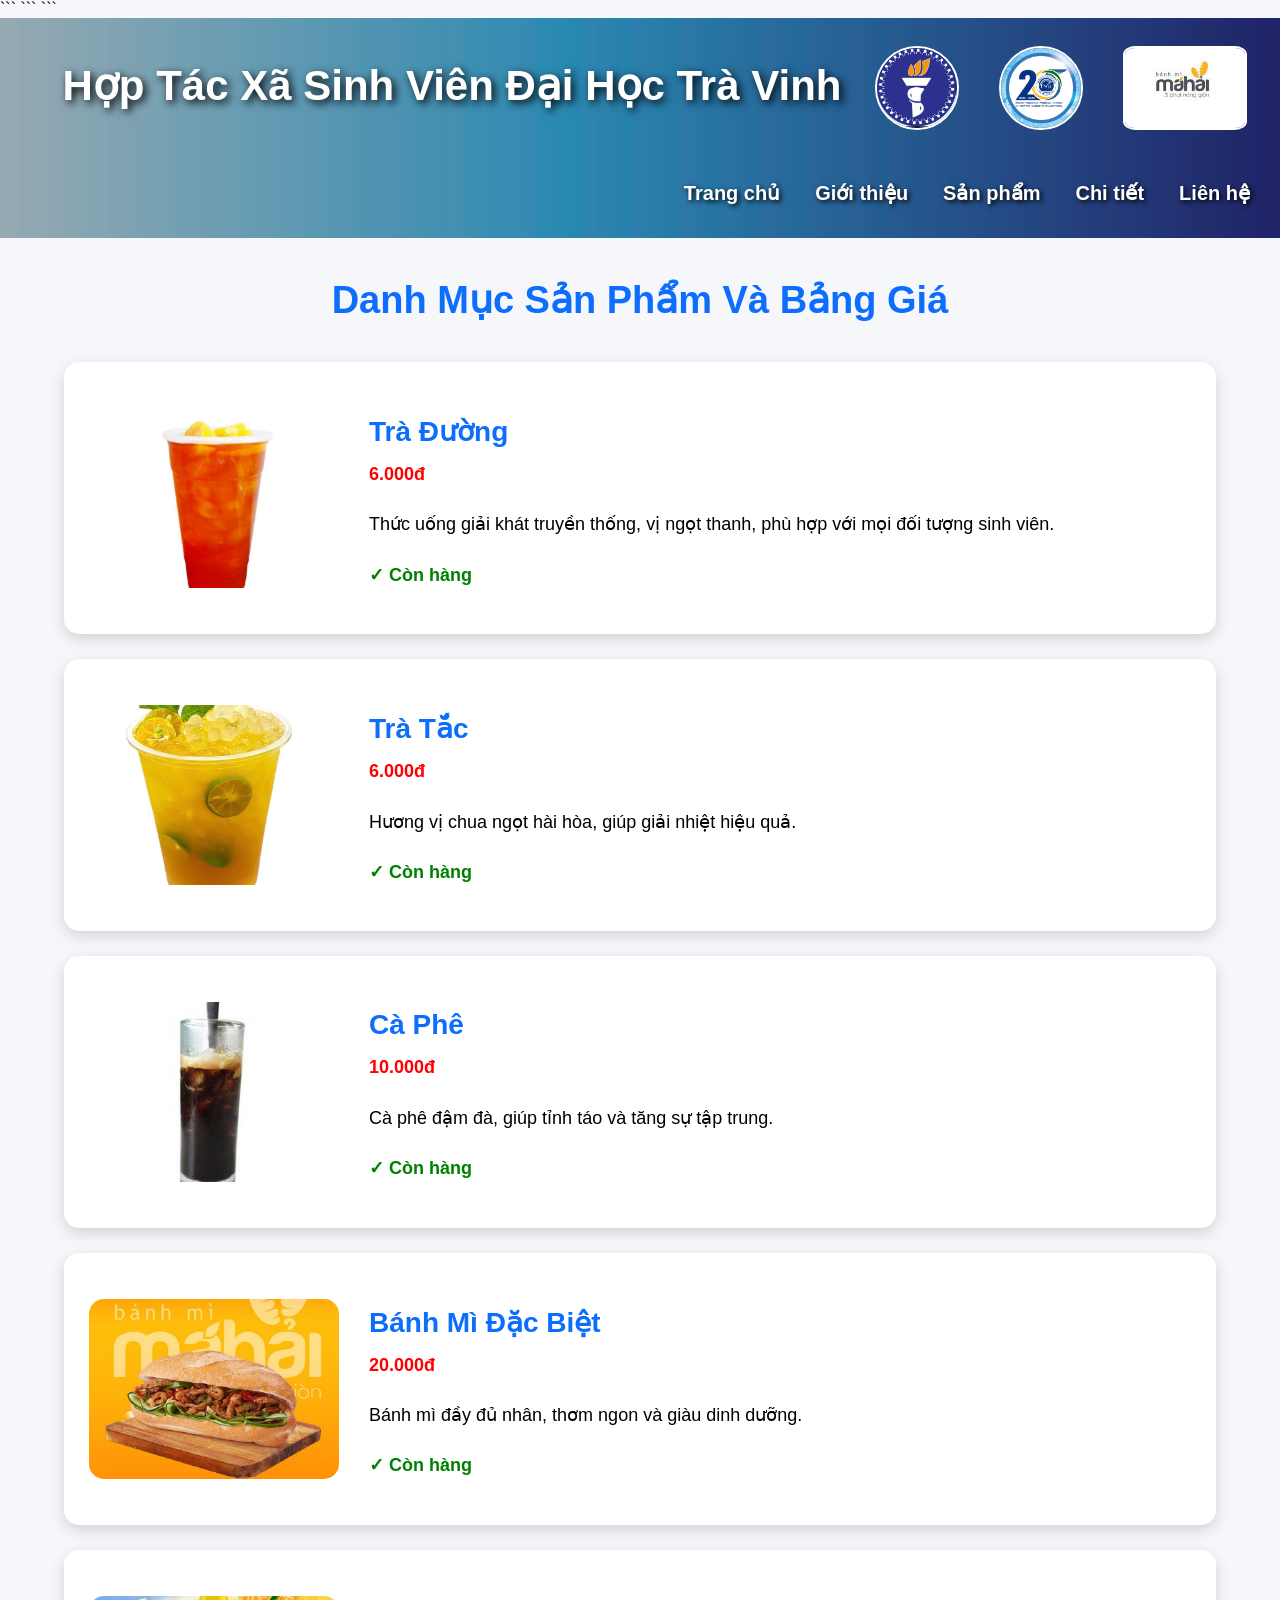
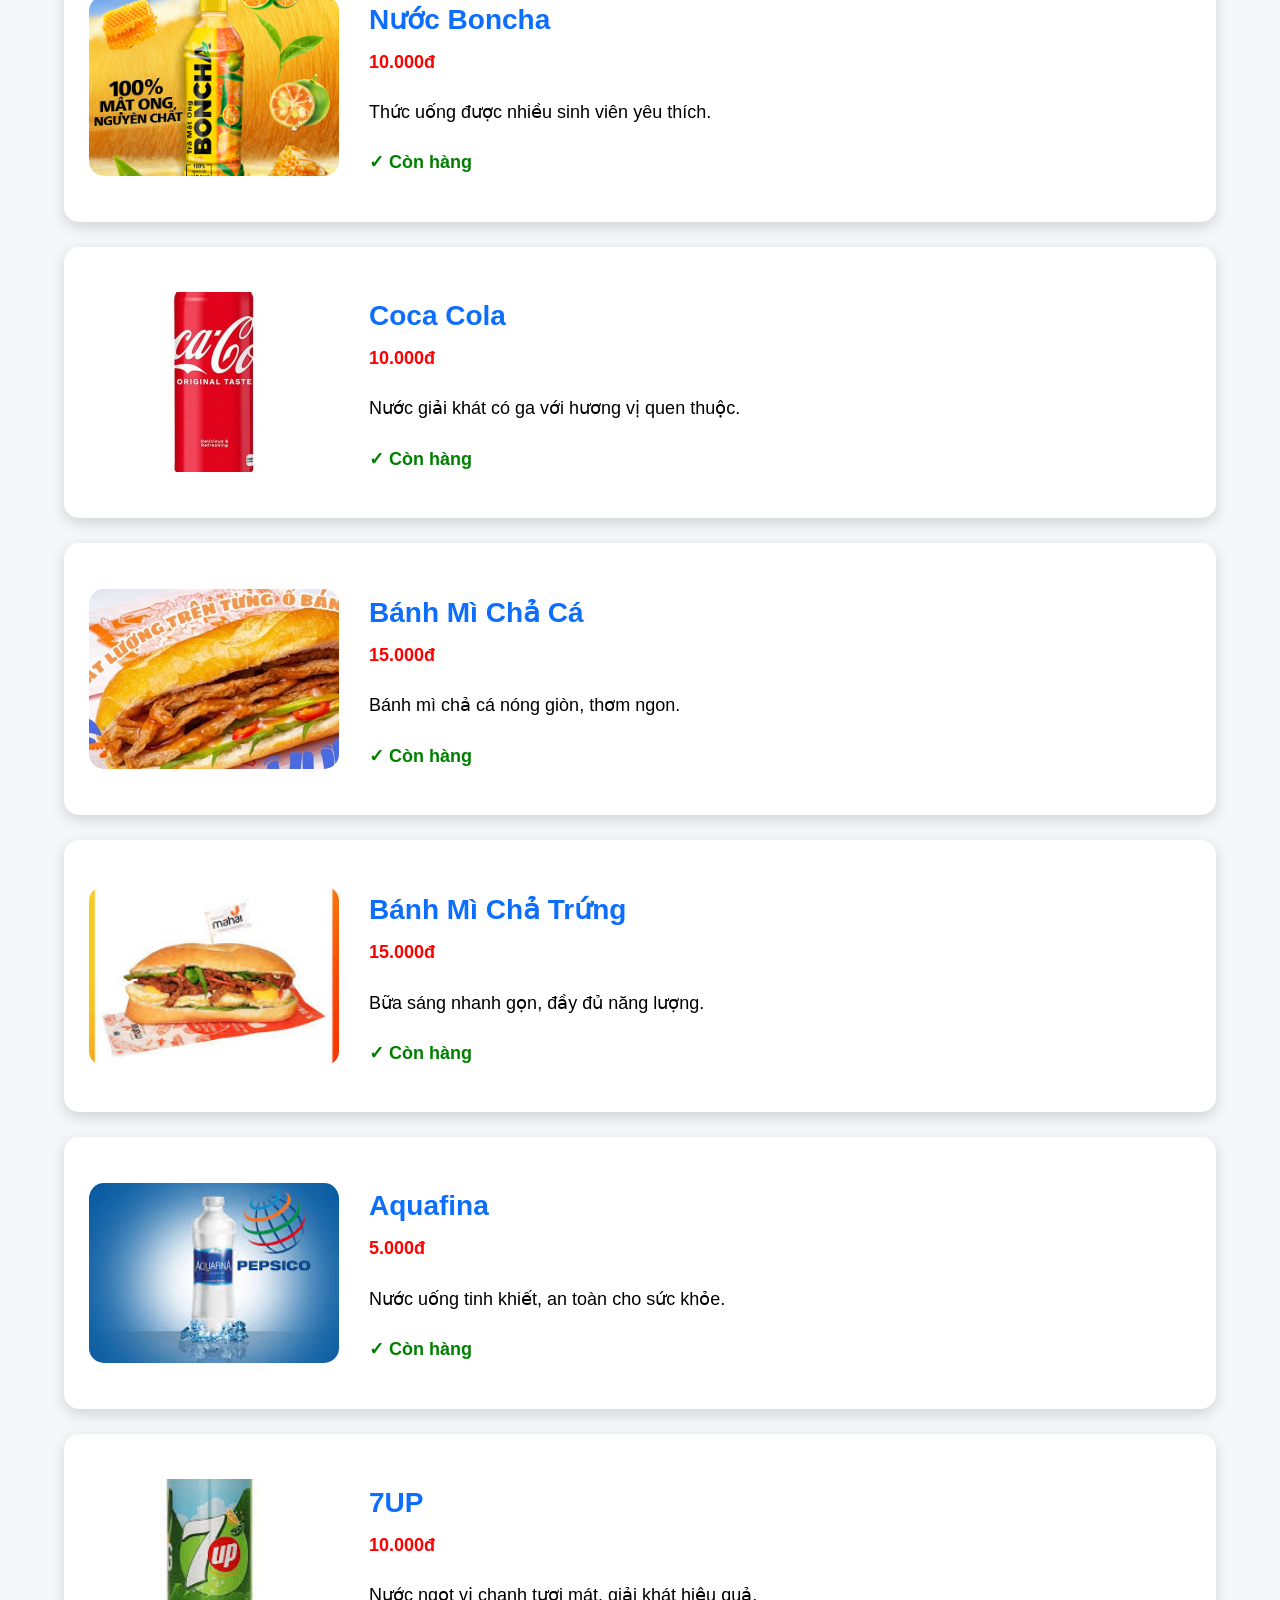
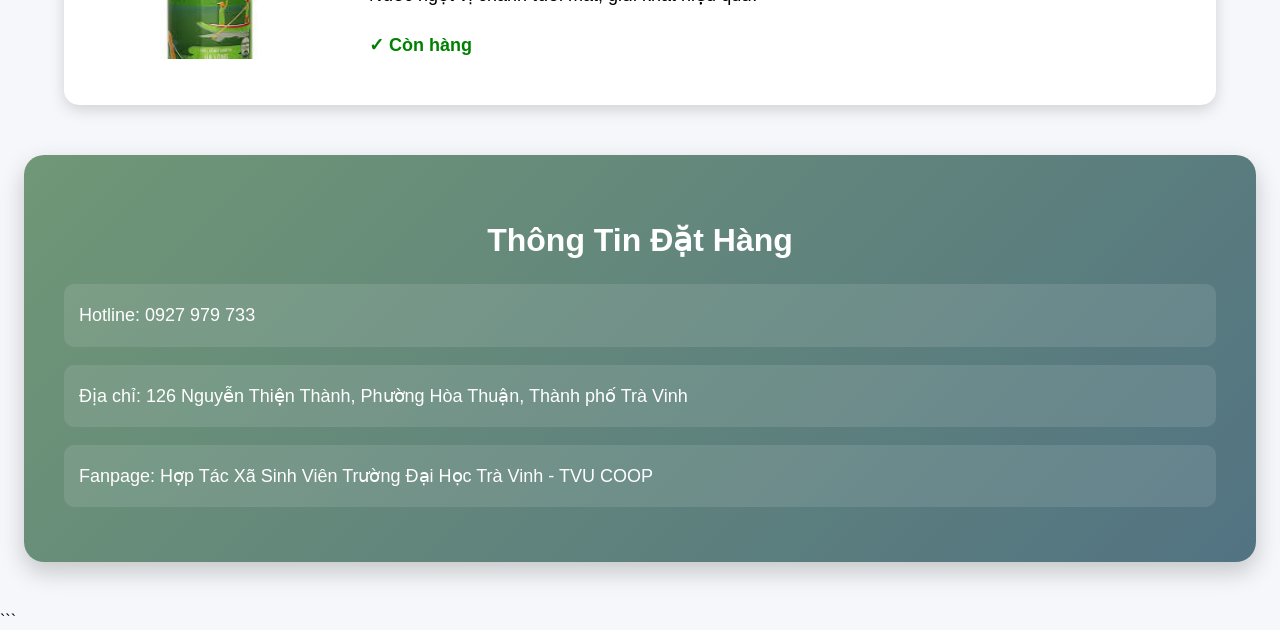
<file: html/chi-tiet.html>
<!DOCTYPE html>

<html lang="vi">

<head>
    <meta charset="UTF-8">
    <meta name="viewport" content="width=device-width, initial-scale=1.0">
    <title>Chi Tiết Sản Phẩm</title>

```
<link rel="stylesheet" href="../css/stylechitiet.css">
```

</head>

<body>

```
<!-- Banner -->

<div class="banner">

    <div class="noidung">

        <table>
            <tr>

                <td>
                    <h1>Hợp Tác Xã Sinh Viên Đại Học Trà Vinh</h1>
                </td>

                <td width="120">
                    <img src="../assets/logohtx.jpg" alt="" class="logo1">
                </td>

                <td width="120">
                    <img src="../assets/logotvu.jpg" alt="" class="logo2">
                </td>
                 <td width="120">
                    <img src="../assets/logomahai.jpg" alt="" class="logo3">
                </td>


            </tr>
        </table>

        <nav class="thumuc">
            <a href="../index.html">Trang chủ</a>
            <a href="gioi-thieu.html">Giới thiệu</a>
            <a href="san-pham.html">Sản phẩm</a>
            <a href="chi-tiet.html">Chi tiết</a>
            <a href="lien-he.html">Liên hệ</a>
        </nav>

    </div>

</div>

<!-- Nội dung -->

<div class="chitiet">

    <h2>Danh Mục Sản Phẩm Và Bảng Giá</h2>

    <!-- Trà đường -->

    <div class="card-chitiet">

        <img src="../assets/traduong.jpg" alt="">

        <div class="thongtin">

            <h3>Trà Đường</h3>

            <p class="gia">6.000đ</p>

            <p>
                Thức uống giải khát truyền thống, vị ngọt thanh,
                phù hợp với mọi đối tượng sinh viên.
            </p>

            <p class="trangthai">✓ Còn hàng</p>

        </div>

    </div>

    <!-- Trà tắc -->

    <div class="card-chitiet">

        <img src="../assets/tratac.jpg" alt="">

        <div class="thongtin">

            <h3>Trà Tắc</h3>

            <p class="gia">6.000đ</p>

            <p>
                Hương vị chua ngọt hài hòa, giúp giải nhiệt hiệu quả.
            </p>

            <p class="trangthai">✓ Còn hàng</p>

        </div>

    </div>

    <!-- Cà phê -->

    <div class="card-chitiet">

        <img src="../assets/cafe.jpg" alt="">

        <div class="thongtin">

            <h3>Cà Phê</h3>

            <p class="gia">10.000đ</p>

            <p>
                Cà phê đậm đà, giúp tỉnh táo và tăng sự tập trung.
            </p>

            <p class="trangthai">✓ Còn hàng</p>

        </div>

    </div>

    <!-- Bánh mì đặc biệt -->

    <div class="card-chitiet">

        <img src="../assets/banhmidatbiet.jpg" alt="">

        <div class="thongtin">

            <h3>Bánh Mì Đặc Biệt</h3>

            <p class="gia">20.000đ</p>

            <p>
                Bánh mì đầy đủ nhân, thơm ngon và giàu dinh dưỡng.
            </p>

            <p class="trangthai">✓ Còn hàng</p>

        </div>

    </div>

    <!-- Boncha -->

    <div class="card-chitiet">

        <img src="../assets/boncha.png" alt="">

        <div class="thongtin">

            <h3>Nước Boncha</h3>

            <p class="gia">10.000đ</p>

            <p>
                Thức uống được nhiều sinh viên yêu thích.
            </p>

            <p class="trangthai">✓ Còn hàng</p>

        </div>

    </div>

    <!-- Coca -->

    <div class="card-chitiet">

        <img src="../assets/cocacola.jpg" alt="">

        <div class="thongtin">

            <h3>Coca Cola</h3>

            <p class="gia">10.000đ</p>

            <p>
                Nước giải khát có ga với hương vị quen thuộc.
            </p>

            <p class="trangthai">✓ Còn hàng</p>

        </div>

    </div>

    <!-- Bánh mì chả cá -->

    <div class="card-chitiet">

        <img src="../assets/banhmichaca.jpg" alt="">

        <div class="thongtin">

            <h3>Bánh Mì Chả Cá</h3>

            <p class="gia">15.000đ</p>

            <p>
                Bánh mì chả cá nóng giòn, thơm ngon.
            </p>

            <p class="trangthai">✓ Còn hàng</p>

        </div>

    </div>

    <!-- Bánh mì chả trứng -->

    <div class="card-chitiet">

        <img src="../assets/banhmichatrung.jpg" alt="">

        <div class="thongtin">

            <h3>Bánh Mì Chả Trứng</h3>

            <p class="gia">15.000đ</p>

            <p>
                Bữa sáng nhanh gọn, đầy đủ năng lượng.
            </p>

            <p class="trangthai">✓ Còn hàng</p>

        </div>

    </div>

    <!-- Aquafina -->

    <div class="card-chitiet">

        <img src="../assets/aquafina.jpg" alt="">

        <div class="thongtin">

            <h3>Aquafina</h3>

            <p class="gia">5.000đ</p>

            <p>
                Nước uống tinh khiết, an toàn cho sức khỏe.
            </p>

            <p class="trangthai">✓ Còn hàng</p>

        </div>

    </div>

    <!-- 7up -->

    <div class="card-chitiet">

        <img src="../assets/7up.jpg" alt="">

        <div class="thongtin">

            <h3>7UP</h3>

            <p class="gia">10.000đ</p>

            <p>
                Nước ngọt vị chanh tươi mát, giải khát hiệu quả.
            </p>

            <p class="trangthai">✓ Còn hàng</p>

        </div>

    </div>

</div>

<!-- Liên hệ đặt hàng -->

<div class="dat-hang">

    <h2>Thông Tin Đặt Hàng</h2>

    <p>Hotline: 0927 979 733 </p>

    <p>
         Địa chỉ: 126 Nguyễn Thiện Thành,
        Phường Hòa Thuận,
        Thành phố Trà Vinh
    </p>

    <p>
         Fanpage: Hợp Tác Xã Sinh Viên Trường Đại Học Trà Vinh - TVU COOP
    </p>

</div>
```

</body>

</html>
</file>
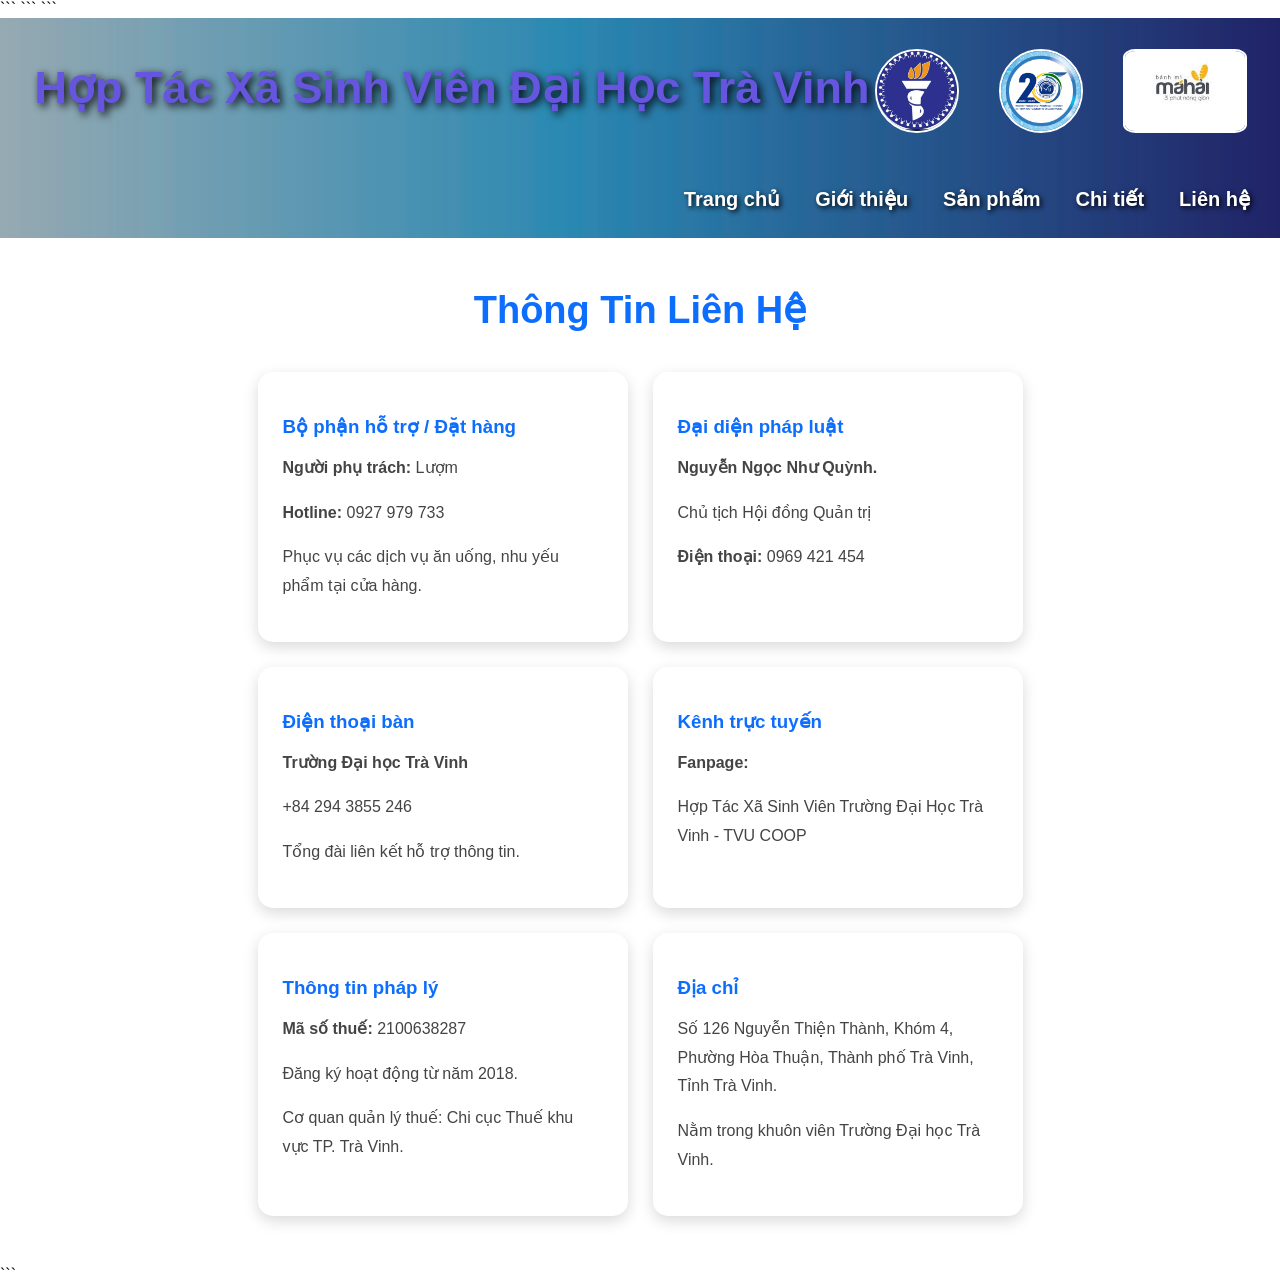
<file: html/lien-he.html>
<!DOCTYPE html>

<html lang="vi">

<head>
    <meta charset="UTF-8">
    <meta name="viewport" content="width=device-width, initial-scale=1.0">
    <title>Liên Hệ - HTX Sinh viên TVU</title>

```
<link rel="stylesheet" href="../css/stylelienhe.css">
```

</head>

<body>

```
<!-- Banner -->
<div class="banner">

    <div class="noidung">

        <table>
            <tr>
                <td>
                    <h1>Hợp Tác Xã Sinh Viên Đại Học Trà Vinh</h1>
                </td>

                <td width="120">
                    <img src="../assets/logohtx.jpg" alt="" class="logo1">
                </td>

                <td width="120">
                    <img src="../assets/logotvu.jpg" alt="" class="logo2">
                </td>
                 <td width="120">
                        <img src="../assets/logomahai.jpg" alt="Logo HTX" class="logo3">
                </td>
            </tr>
        </table>

        <nav class="thumuc">
            <a href="../index.html">Trang chủ</a>
            <a href="gioi-thieu.html">Giới thiệu</a>
            <a href="san-pham.html">Sản phẩm</a>
             <a href="chi-tiet.html">Chi tiết </a>
            <a href="lien-he.html">Liên hệ</a>
        </nav>

    </div>

</div>

<!-- Nội dung liên hệ -->

<div class="lienhe">

    <h2>Thông Tin Liên Hệ</h2>

    <div class="box-container">

        <div class="box">
            <h3>Bộ phận hỗ trợ / Đặt hàng</h3>
            <p><b>Người phụ trách:</b> Lượm</p>
            <p><b>Hotline:</b> 0927 979 733</p>
            <p>Phục vụ các dịch vụ ăn uống, nhu yếu phẩm tại cửa hàng.</p>
        </div>

        <div class="box">
            <h3>Đại diện pháp luật</h3>
            <p><b>Nguyễn Ngọc Như Quỳnh.</b></p>
            <p>Chủ tịch Hội đồng Quản trị</p>
            <p><b>Điện thoại:</b> 0969 421 454</p>
        </div>

        <div class="box">
            <h3> Điện thoại bàn</h3>
            <p><b>Trường Đại học Trà Vinh</b></p>
            <p>+84 294 3855 246</p>
            <p>Tổng đài liên kết hỗ trợ thông tin.</p>
        </div>

        <div class="box">
            <h3> Kênh trực tuyến</h3>
            <p><b>Fanpage:</b></p>
            <p>Hợp Tác Xã Sinh Viên Trường Đại Học Trà Vinh - TVU COOP</p>
        </div>

        <div class="box">
            <h3> Thông tin pháp lý</h3>
            <p><b>Mã số thuế:</b> 2100638287</p>
            <p>Đăng ký hoạt động từ năm 2018.</p>
            <p>Cơ quan quản lý thuế: Chi cục Thuế khu vực TP. Trà Vinh.</p>
        </div>

        <div class="box">
            <h3> Địa chỉ</h3>
            <p>
                Số 126 Nguyễn Thiện Thành,
                Khóm 4, Phường Hòa Thuận,
                Thành phố Trà Vinh,
                Tỉnh Trà Vinh.
            </p>
            <p>Nằm trong khuôn viên Trường Đại học Trà Vinh.</p>
        </div>

    </div>

</div>
```

</body>

</html>
</file>
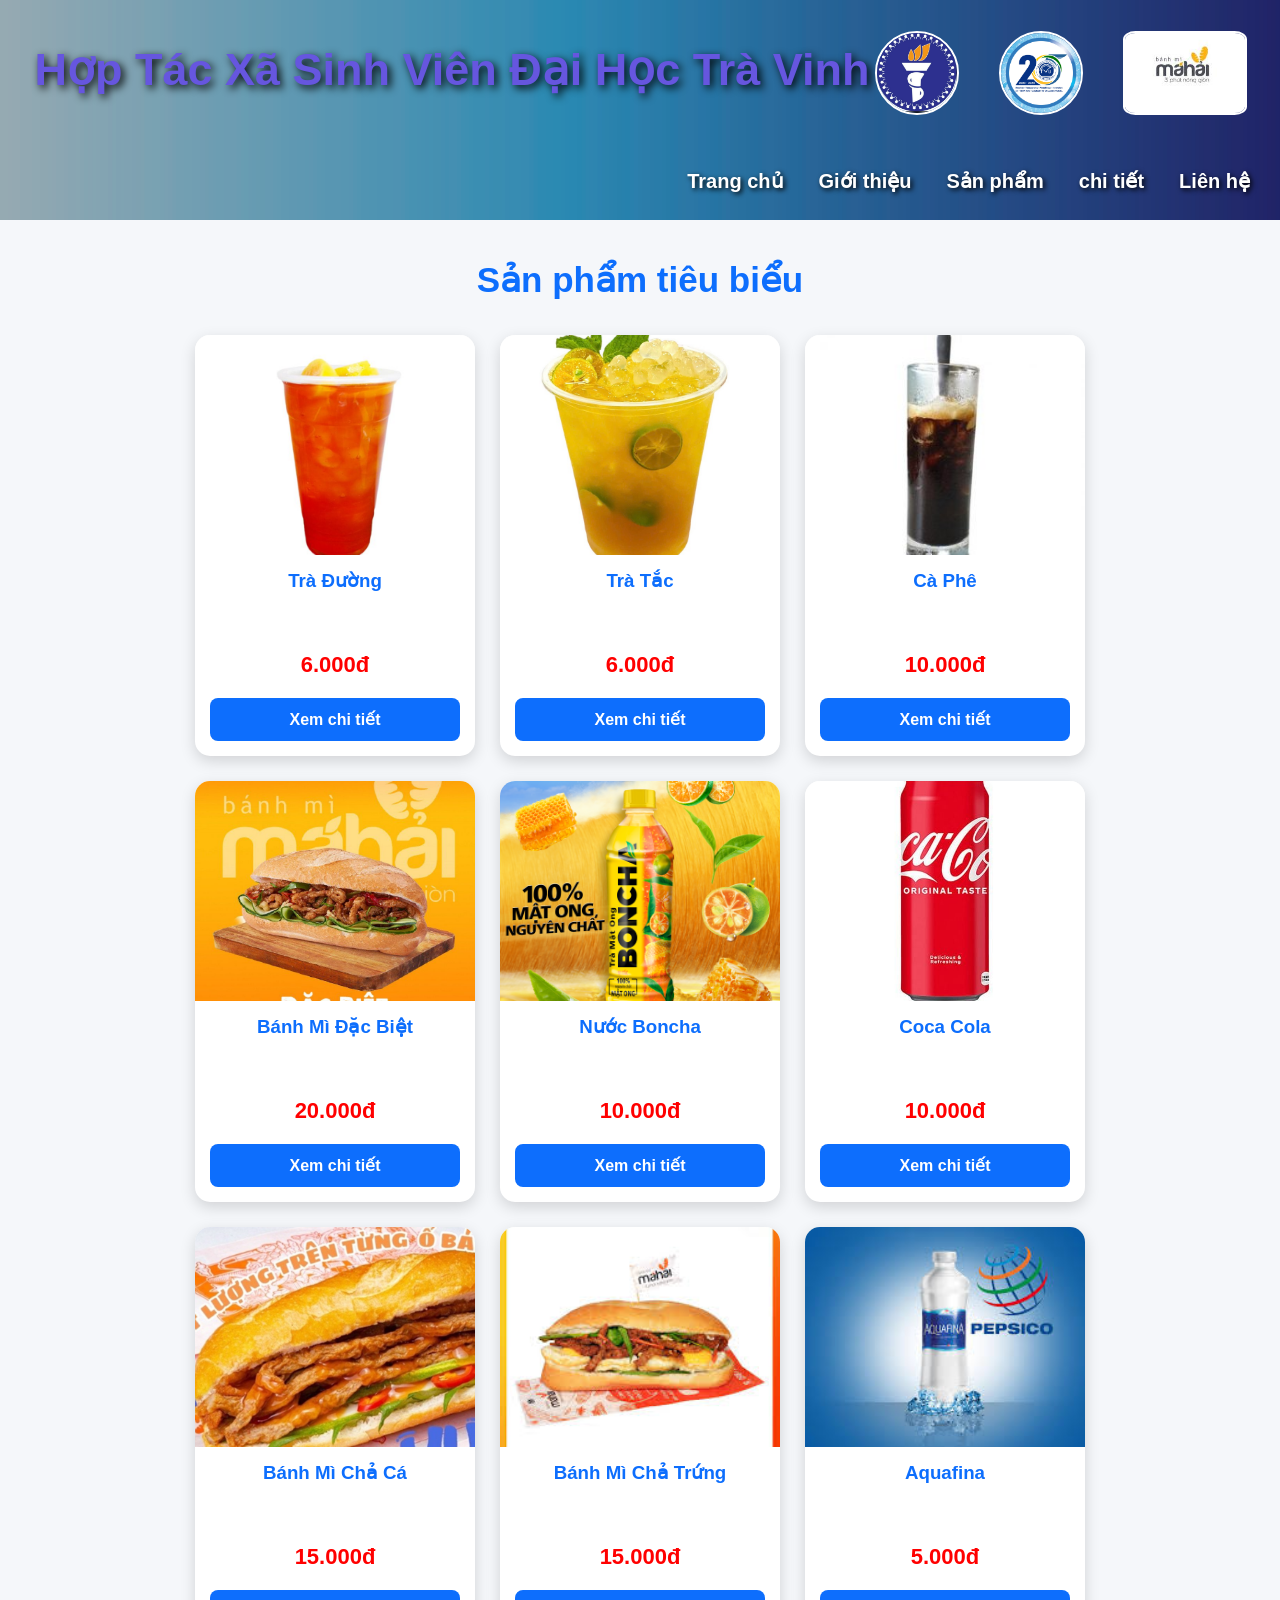
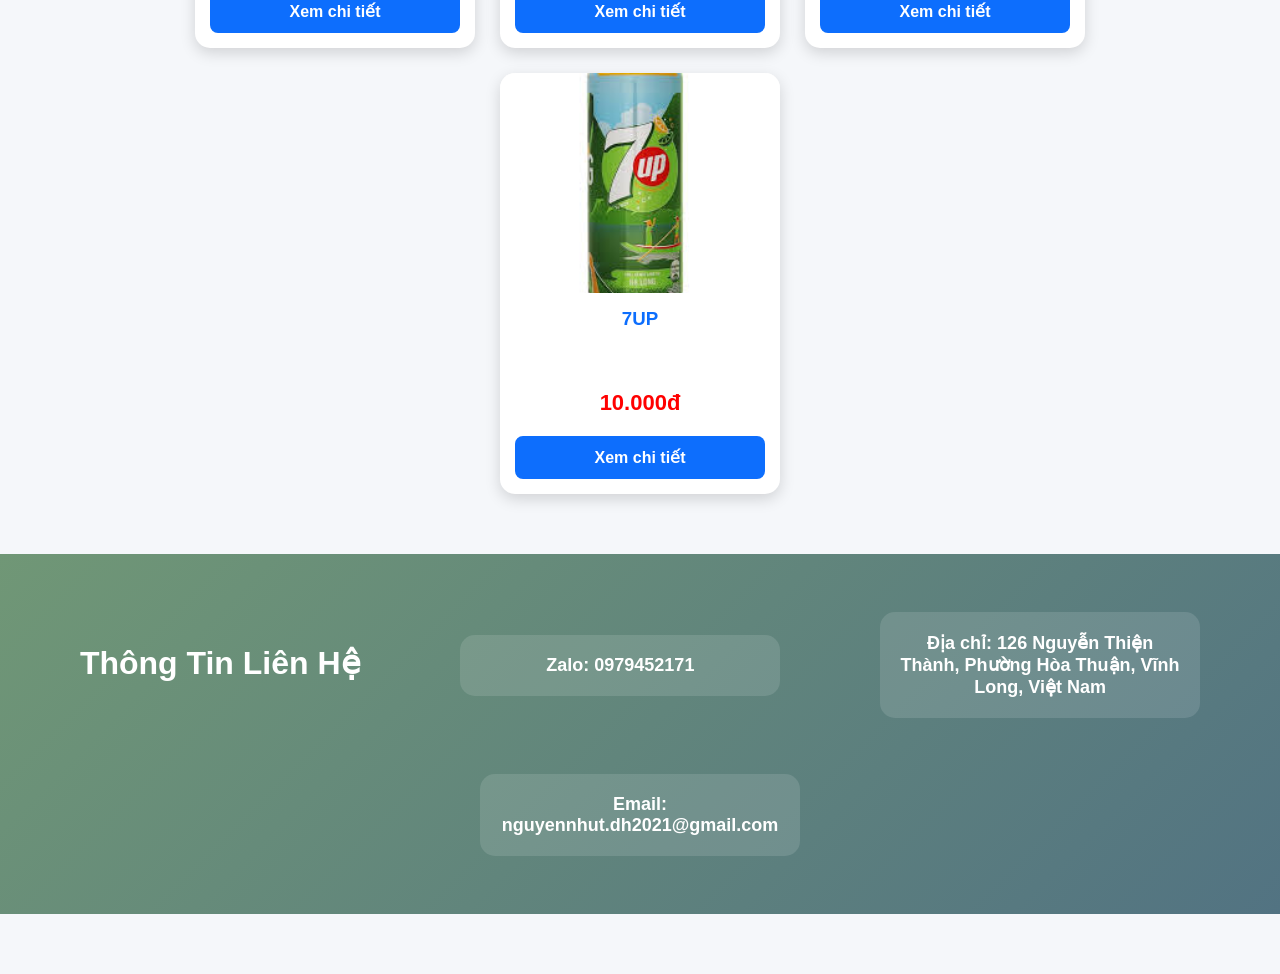
<file: html/san-pham.html>
<!DOCTYPE html>
<html lang="vi">

<head>
    <meta charset="UTF-8">
    <meta name="viewport" content="width=device-width, initial-scale=1.0">
    <title>Sản phẩm - HTX Sinh viên TVU</title>

    <link rel="stylesheet" href="../css/stylesanpham.css">
</head>

<body>

    <!-- Banner -->
    <div class="banner">

        <div class="noidung">

            <table>
                <tr>

                    <td>
                        <h1>Hợp Tác Xã Sinh Viên Đại Học Trà Vinh</h1>
                    </td>

                    <td width="120">
                        <img src="../assets/logohtx.jpg" alt="" class="logo1">
                    </td>

                    <td width="120">
                        <img src="../assets/logotvu.jpg" alt="" class="logo2">
                    </td>
                     <td width="120">
                        <img src="../assets/logomahai.jpg" alt="Logo HTX" class="logo3">
                    </td>
                </tr>
            </table>

            <nav class="thumuc">
                <a href="../index.html">Trang chủ</a>
                <a href="gioi-thieu.html">Giới thiệu</a>
                <a href="san-pham.html">Sản phẩm</a>
                <a href="chi-tiet.html">chi tiết</a>
                <a href="lien-he.html">Liên hệ</a>
            </nav>

        </div>

    </div>

    <!-- Sản phẩm -->

    <div class="sanpham">

        <h2>Sản phẩm tiêu biểu</h2>

        <div class="card-container">

            <!-- Trà Đường -->
            <div class="card">
                <img src="../assets/traduong.jpg" alt="">
                <h3>Trà Đường</h3>
                <p class="gia">6.000đ</p>

                <button onclick="hienChiTiet(
                'Trà Đường',
                '6.000đ',
                'Trà đường là thức uống giải khát truyền thống được nhiều sinh viên yêu thích.'
                )">
                    Xem chi tiết
                </button>
            </div>

            <!-- Trà Tắc -->
            <div class="card">
                <img src="../assets/tratac.jpg" alt="">
                <h3>Trà Tắc</h3>
                <p class="gia">6.000đ</p>

                <button onclick="hienChiTiet(
                'Trà Tắc',
                '6.000đ',
                'Trà tắc có vị chua ngọt thanh mát, rất phù hợp trong những ngày nắng nóng.'
                )">
                    Xem chi tiết
                </button>
            </div>

            <!-- Cafe -->
            <div class="card">
                <img src="../assets/cafe.jpg" alt="">
                <h3>Cà Phê</h3>
                <p class="gia">10.000đ</p>

                <button onclick="hienChiTiet(
                'Cà Phê',
                '10.000đ',
                'Cà phê đậm đà giúp tỉnh táo và tăng sự tập trung trong học tập.'
                )">
                    Xem chi tiết
                </button>
            </div>

            <!-- Bánh mì đặc biệt -->
            <div class="card">
                <img src="../assets/banhmidatbiet.jpg" alt="">
                <h3>Bánh Mì Đặc Biệt</h3>
                <p class="gia">20.000đ</p>

                <button onclick="hienChiTiet(
                'Bánh Mì Đặc Biệt',
                '20.000đ',
                'Bánh mì đặc biệt với nhiều loại nhân hấp dẫn, thơm ngon và đầy đủ dinh dưỡng.'
                )">
                    Xem chi tiết
                </button>
            </div>

            <!-- Boncha -->
            <div class="card">
                <img src="../assets/boncha.png" alt="">
                <h3>Nước Boncha</h3>
                <p class="gia">10.000đ</p>

                <button onclick="hienChiTiet(
                'Nước Boncha',
                '10.000đ',
                'Thức uống thơm ngon, được nhiều sinh viên lựa chọn mỗi ngày.'
                )">
                    Xem chi tiết
                </button>
            </div>

            <!-- Coca Cola -->
            <div class="card">
                <img src="../assets/cocacola.jpg" alt="">
                <h3>Coca Cola</h3>
                <p class="gia">10.000đ</p>

                <button onclick="hienChiTiet(
                'Coca Cola',
                '10.000đ',
                'Nước giải khát có ga nổi tiếng với hương vị quen thuộc.'
                )">
                    Xem chi tiết
                </button>
            </div>

            <!-- Bánh mì chả cá -->
            <div class="card">
                <img src="../assets/banhmichaca.jpg" alt="">
                <h3>Bánh Mì Chả Cá</h3>
                <p class="gia">15.000đ</p>

                <button onclick="hienChiTiet(
                'Bánh Mì Chả Cá',
                '15.000đ',
                'Bánh mì chả cá thơm ngon với phần nhân đậm vị và rau tươi.'
                )">
                    Xem chi tiết
                </button>
            </div>

            <!-- Bánh mì chả trứng -->
            <div class="card">
                <img src="../assets/banhmichatrung.jpg" alt="">
                <h3>Bánh Mì Chả Trứng</h3>
                <p class="gia">15.000đ</p>

                <button onclick="hienChiTiet(
                'Bánh Mì Chả Trứng',
                '15.000đ',
                'Bánh mì chả trứng giàu dinh dưỡng, phù hợp cho bữa sáng.'
                )">
                    Xem chi tiết
                </button>
            </div>

            <!-- Aquafina -->
            <div class="card">
                <img src="../assets/aquafina.jpg" alt="">
                <h3>Aquafina</h3>
                <p class="gia">5.000đ</p>

                <button onclick="hienChiTiet(
                'Aquafina',
                '5.000đ',
                'Nước uống tinh khiết giúp bổ sung nước cho cơ thể.'
                )">
                    Xem chi tiết
                </button>
            </div>

            <!-- 7UP -->
            <div class="card">
                <img src="../assets/7up.jpg" alt="">
                <h3>7UP</h3>
                <p class="gia">10.000đ</p>

                <button onclick="hienChiTiet(
                '7UP',
                '10.000đ',
                'Nước ngọt vị chanh tươi mát mang lại cảm giác sảng khoái.'
                )">
                    Xem chi tiết
                </button>
            </div>

        </div>

    </div>

    <!-- Popup chi tiết -->

    <div id="popup" class="popup">

        <div class="popup-content">

            <span class="dong" onclick="dongChiTiet()">
                &times;
            </span>

            <h2 id="tensp"></h2>

            <p id="giasp"></p>

            <p id="motasp"></p>

        </div>

    </div>

    <script src="../js/script.js"></script>
    <div class="lienhe-footer">

    <h2>Thông Tin Liên Hệ</h2>

    <p>
        <b>Zalo: 0979452171</b><br>
      
    </p>

    <p>
        <b>Địa chỉ: 126 Nguyễn Thiện Thành, Phường Hòa Thuận,
        Vĩnh Long, Việt Nam</b><br>
        
    </p>

    <p>
        <b>Email: nguyennhut.dh2021@gmail.com</b><br>
        
    </p>

</div>

</body>

</html>
</file>
<file: css/stylechitiet.css>
/* =========================
   CÀI ĐẶT CHUNG
========================= */

body{
    margin: 0;
    padding: 0;
    font-family: Arial, sans-serif;
    background: #f5f7fa;
}

/* =========================
   BANNER
========================= */

.banner{
    width: 100%;
    height: 220px;

    background-image: url("../assets/backgrond.jpg");
    background-size: cover;
    background-position: center;

    position: relative;
}

.banner::before{
    content: "";
    position: absolute;
    inset: 0;
    background: rgba(0,0,0,0.3);
}

.noidung{
    position: relative;
    z-index: 2;
}

table{
    width: 100%;
    padding: 20px 30px;
}

h1{
    color: white;
    text-align: center;
    font-size: 42px;
    margin-top: 20px;
    text-shadow: 3px 3px 8px black;
}

.logo1,
.logo2{
    width: 80px;
    height: 80px;

    border-radius: 50%;

    object-fit: cover;

    border: 2px solid white;
}
.logo3{
    width: 120px;
    height: 80px;

    border-radius: 10%;
    object-fit: cover;

    border: 2px solid white;
}

/* =========================
   MENU
========================= */

.thumuc{
    display: flex;
    justify-content: flex-end;

    gap: 35px;

    padding-right: 30px;

    margin-top: 20px;
}

.thumuc a{
    color: white;

    text-decoration: none;

    font-size: 20px;

    font-weight: bold;

    text-shadow: 2px 2px 5px black;

    transition: 0.3s;
}

.thumuc a:hover{
    color: yellow;
}

/* =========================
   CHI TIẾT SẢN PHẨM
========================= */

.chitiet{
    width: 90%;

    margin: 40px auto;
}

.chitiet h2{
    text-align: center;

    color: #0d6efd;

    font-size: 38px;

    margin-bottom: 40px;
}

/* Card */

.card-chitiet{
    display: flex;

    align-items: center;

    gap: 30px;

    background: white;

    padding: 25px;

    margin-bottom: 25px;

    border-radius: 15px;

    box-shadow: 0 5px 15px rgba(0,0,0,0.15);

    transition: 0.3s;
}

.card-chitiet:hover{
    transform: translateY(-5px);
}

.card-chitiet img{
    width: 250px;

    height: 180px;

    object-fit: cover;

    border-radius: 15px;
}

.thongtin{
    flex: 1;
}

.thongtin h3{
    color: #0d6efd;

    font-size: 28px;

    margin-bottom: 10px;
}

.gia{
    color: red;

    font-size: 26px;

    font-weight: bold;

    margin: 10px 0;
}

.thongtin p{
    font-size: 18px;

    line-height: 1.8;
}

.trangthai{
    color: green;

    font-weight: bold;
}

/* =========================
   THÔNG TIN ĐẶT HÀNG
========================= */

.dat-hang{
    width: 90%;

    margin: 50px auto;

    background: linear-gradient(135deg,#709776,#527382);
    

    color: white;

    padding: 40px;

    border-radius: 20px;

    box-shadow: 0 10px 25px rgba(0,0,0,0.2);
}

.dat-hang h2{
    text-align: center;

    margin-bottom: 25px;

    font-size: 32px;
}

.dat-hang p{
    font-size: 18px;

    line-height: 1.8;

    background: rgba(255,255,255,0.1);

    padding: 15px;

    border-radius: 10px;

    margin-bottom: 15px;
}

/* =========================
   RESPONSIVE
========================= */

@media(max-width:768px){

    h1{
        font-size: 28px;
    }

    .logo1,
    .logo2{
        width: 60px;
        height: 60px;
    }

    .thumuc{
        justify-content: center;

        flex-wrap: wrap;

        gap: 15px;

        padding-right: 0;
    }

    .thumuc a{
        font-size: 16px;
    }

    .card-chitiet{
        flex-direction: column;
    }

    .card-chitiet img{
        width: 100%;
        height: 250px;
    }

    .dat-hang{
        padding: 25px;
    }
}
</file>
<file: css/stylelienhe.css>
/* Xóa khoảng trắng mặc định */
body{
    margin: 0;
    padding: 0;
    font-family: Arial, sans-serif;
}

/* Banner chứa ảnh nền */
.banner{
    width: 100%;
    
    background-image: url("../assets/backgrond.jpg");
    background-size: cover;
    background-position: center;

    position: relative;
    height: 220px;
    background-image: url("../assets/backgrond.jpg");
    background-size: cover;
    background-position: center;
    position: relative;
}

/* Lớp phủ làm chữ dễ nhìn hơn */
.banner::before{
    content: "";
    position: absolute;
    inset: 0;
    background-color: rgba(0,0,0,0.3);
}

/* Nội dung nằm đè lên ảnh */
.noidung{
    position: relative;
    z-index: 2;
}

/* Bảng tiêu đề */
table{
    width: 100%;
    padding: 20px 30px;
}

/* Tiêu đề */
h1{
    color: rgb(102, 86, 223);
    text-align: center;
    font-size: 45px;
    margin-top: 20px;
    text-shadow: 3px 3px 8px black;
}

/* Logo */
.logo1{
    width: 80px;
    height: 80px;

    border-radius: 100%;
    object-fit: cover;

    border: 2px solid white;
}
.logo2{
    width: 80px;
    height: 80px;

    border-radius: 100%;
    object-fit: cover;

    border: 2px solid white;
}
.logo3{
    width: 120px;
    height: 80px;

    border-radius: 10%;
    object-fit: cover;

    border: 2px solid white;
}
/* Menu */
.thumuc{
    display: flex;
    justify-content: flex-end;

    gap: 35px;

    padding-right: 30px;
    margin-top: 20px;
}

/* Các liên kết */
.thumuc a{
    color: white;
    text-decoration: none;

    font-size: 20px;
    font-weight: bold;

    text-shadow: 2px 2px 5px black;
}

/* Hiệu ứng rê chuột */
.thumuc a:hover{
    color: yellow;
}

/* Responsive */
@media(max-width:768px){

    h1{
        font-size: 28px;
    }

    .logo1{
        width: 70px;
        height: 70px;
    }

    .thumuc{
        justify-content: center;
        flex-wrap: wrap;
        gap: 15px;
        padding-right: 0;
    }

    .thumuc a{
        font-size: 16px;
    }
}
/*gioi thieu*/
/* ===== PHẦN GIỚI THIỆU ===== */

.noidung-gioithieu{
    width: 90%;
    margin: 40px auto;
}

.noidung-gioithieu table{
    width: 100%;
}

.noidung-gioithieu td{
    vertical-align: top;
}

/* Cột nội dung */
.noidung-gioithieu td:first-child{
    width: 60%;
    padding-right: 40px;
}

/* Cột hình ảnh */
.noidung-gioithieu td:last-child{
    width: 40%;
    text-align: center;
}

/* Tiêu đề chính */
.noidung-gioithieu h3{
    color: #0d6efd;
    font-size: 32px;
    margin-bottom: 20px;
    border-left: 6px solid #0d6efd;
    padding-left: 15px;
}

/* Tiêu đề phụ */
.noidung-gioithieu h4{
    color: #198754;
    font-size: 24px;
    margin-top: 25px;
    margin-bottom: 10px;
}

/* Nội dung */
.noidung-gioithieu p{
    font-size: 17px;
    line-height: 1.8;
    text-align: justify;
    color: #444;
}

/* Hình ảnh */
.gioithieu{
    width: 100%;
    max-width: 500px;
    height: 500px;
    object-fit: cover;

    border-radius: 15px;

    box-shadow:
        0 10px 25px rgba(0,0,0,0.2);

    transition: 0.4s;
}



/* Responsive */
@media(max-width:768px){

    .noidung-gioithieu table,
    .noidung-gioithieu tr,
    .noidung-gioithieu td{
        display: block;
        width: 100%;
    }

    .gioithieu{
        margin-top: 20px;
        height: 300px;
    }
}
.lienhe{
width: 90%;
margin: 50px auto;
}

.lienhe h2{
text-align: center;
color: #0d6efd;
font-size: 38px;
margin-bottom: 40px;
}

.box-container{
display: flex;
flex-wrap: wrap;
justify-content: center;
gap: 25px;
}

.box{
width: 320px;


background: white;

padding: 25px;

border-radius: 15px;

box-shadow: 0 5px 15px rgba(0,0,0,0.15);

transition: 0.3s;

}

.box:hover{
transform: translateY(-8px);
}

.box h3{
color: #0d6efd;
margin-bottom: 15px;
}

.box p{
line-height: 1.8;
color: #444;
}

@media(max-width:768px){


.box{
    width: 100%;
}


}
</file>
<file: css/stylesanpham.css>
/* 
   CÀI ĐẶT CHUNG
 */

body{
    margin: 0;
    padding: 0;
    font-family: Arial, sans-serif;
    background: #f5f7fa;
}

/* 
   BANNER
 */

.banner{
    width: 100%;
    height: 220px;

    background-image: url("../assets/backgrond.jpg");
    background-size: cover;
    background-position: center;

    position: relative;
}

.banner::before{
    content: "";
    position: absolute;
    inset: 0;
    background: rgba(0,0,0,0.3);
}

.noidung{
    position: relative;
    z-index: 2;
}

table{
    width: 100%;
    padding: 20px 30px;
}

/* TIÊU ĐỀ */

h1{
    color: rgb(102,86,223);
    text-align: center;
    font-size: 45px;
    margin-top: 20px;
    text-shadow: 3px 3px 8px black;
}

/* LOGO*/

.logo1,
.logo2{
    width: 80px;
    height: 80px;

    border-radius: 50%;
    object-fit: cover;

    border: 2px solid white;
}
.logo3{
    width: 120px;
    height: 80px;

    border-radius: 10%;
    object-fit: cover;

    border: 2px solid white;
}
/* MENU */

.thumuc{
    display: flex;
    justify-content: flex-end;
    gap: 35px;

    padding-right: 30px;
    margin-top: 20px;
}

.thumuc a{
    color: white;
    text-decoration: none;

    font-size: 20px;
    font-weight: bold;

    text-shadow: 2px 2px 5px black;

    transition: 0.3s;
}

.thumuc a:hover{
    color: yellow;
}

/* 
   SẢN PHẨM
*/

.sanpham{
    width: 90%;
    margin: 40px auto;
}

.sanpham h2{
    text-align: center;
    color: #0d6efd;
    font-size: 35px;
    margin-bottom: 35px;
}

.card-container{
    display: flex;
    justify-content: center;
    flex-wrap: wrap;
    gap: 25px;
}

.card{
    width: 280px;

    background: white;

    border-radius: 15px;

    overflow: hidden;

    box-shadow: 0 5px 15px rgba(0,0,0,0.15);

    transition: 0.3s;

    display: flex;
    flex-direction: column;
}

.card:hover{
    transform: translateY(-8px);
}

.card img{
    width: 100%;
    height: 220px;
    object-fit: cover;
}

.card h3{
    text-align: center;
    color: #0d6efd;
    margin: 15px 10px 10px;
    min-height: 50px;
}

.gia{
    text-align: center;

    font-size: 22px;
    font-weight: bold;

    color: red;

    margin-bottom: 20px;
}

.card button{
    margin: auto 15px 15px;

    padding: 12px;

    border: none;

    background: #0d6efd;

    color: white;

    border-radius: 8px;

    cursor: pointer;

    font-size: 16px;
    font-weight: bold;

    transition: 0.3s;
}

.card button:hover{
    background: #084298;
}

/* 
   POPUP CHI TIẾT
 */

.popup{
    display: none;

    position: fixed;

    top: 0;
    left: 0;

    width: 100%;
    height: 100%;

    background: rgba(0,0,0,0.5);

    justify-content: center;
    align-items: center;

    z-index: 999;
}

.popup-content{
    background: white;

    width: 500px;
    max-width: 90%;

    padding: 25px;

    border-radius: 15px;

    position: relative;

    box-shadow: 0 5px 20px rgba(0,0,0,0.3);

    animation: hienpopup 0.3s ease;
}

.popup-content h2{
    color: #0d6efd;
    margin-bottom: 15px;
}

#giasp{
    color: red;
    font-size: 22px;
    font-weight: bold;
}

#motasp{
    line-height: 1.8;
    text-align: justify;
    color: #444;
}

.dong{
    position: absolute;

    top: 10px;
    right: 15px;

    font-size: 30px;

    color: red;

    cursor: pointer;
}

.dong:hover{
    color: darkred;
}

/* Hiệu ứng popup */

@keyframes hienpopup{

    from{
        transform: scale(0.8);
        opacity: 0;
    }

    to{
        transform: scale(1);
        opacity: 1;
    }

}

/* 
   RESPONSIVE
 */

@media(max-width:768px){

    h1{
        font-size: 28px;
    }

    .logo1,
    .logo2{
        width: 70px;
        height: 70px;
    }

    .thumuc{
        justify-content: center;
        flex-wrap: wrap;
        gap: 15px;

        padding-right: 0;
    }

    .thumuc a{
        font-size: 16px;
    }

    .card{
        width: 100%;
        max-width: 320px;
    }

    .popup-content{
        width: 90%;
    }

}
.lienhe-footer{
  
    margin: 60px auto;
    background: linear-gradient(135deg,#709776,#527382);
    padding: 40px;
    color: white;
}

.lienhe-footer h2{
    text-align: center;
    margin-bottom: 30px;
    font-size: 32px;
}

.lienhe-footer{
    display: flex;
    justify-content: space-around;
    align-items: center;
    flex-wrap: wrap;
    gap: 20px;
}

.lienhe-footer p{
    width: 280px;
    text-align: center;
    background: rgba(255,255,255,0.12);
    padding: 20px;
    border-radius: 15px;
    font-size: 18px;
}
</file>
